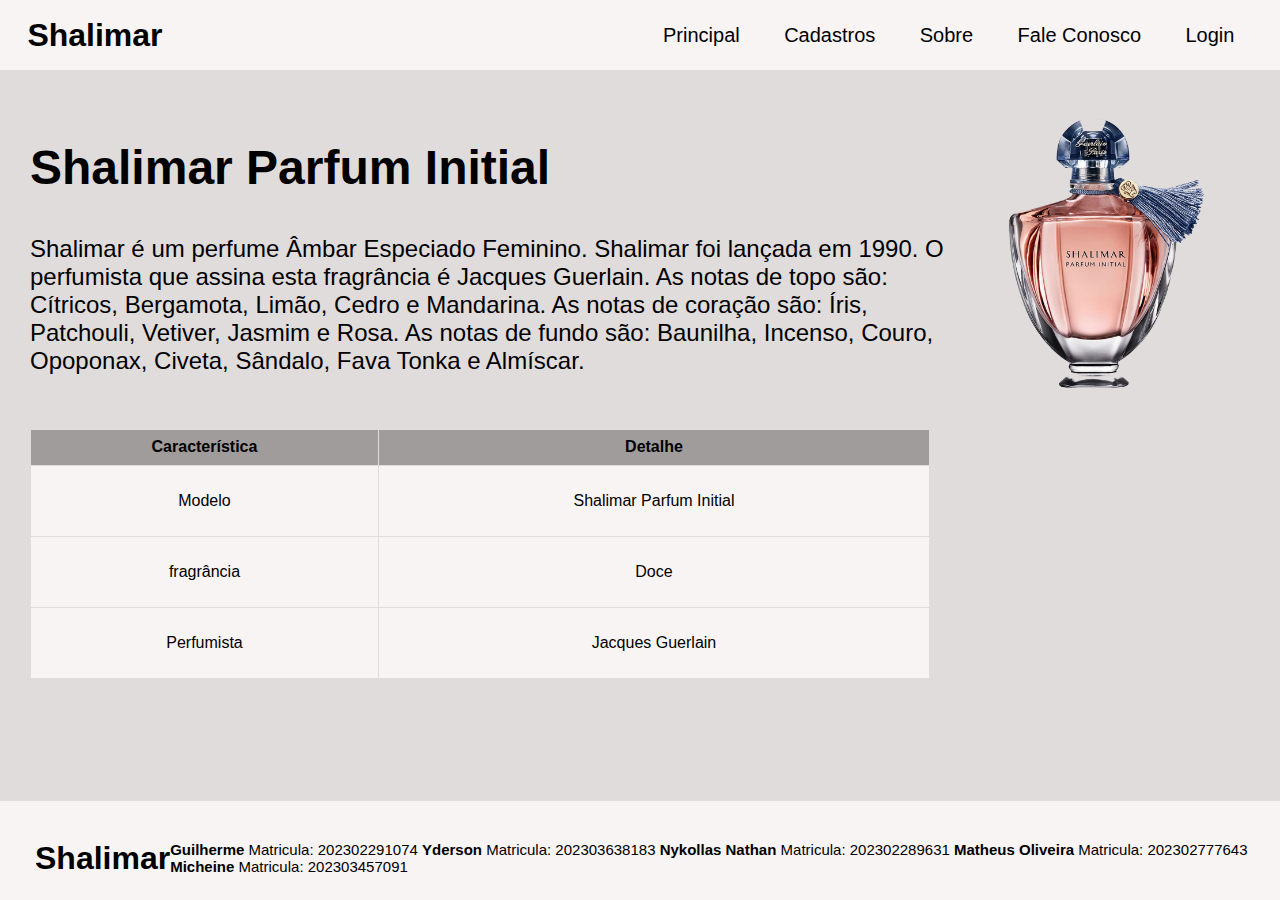
<file: index.html>
<!DOCTYPE html>

    <head>
        <meta charset="UTF-8">
        <title>Shalimar</title>
        <link rel="stylesheet" href="css/principal.css">
    </head>
        <body class="geral">
            <header class="com">
                <h1>Shalimar</h1> 
                <ul>
                    <a href="index.html"><li>Principal</li></a>
                    <a href="cadastro.html"><li>Cadastros</li></a>
                    <a href="sobre.html"><li>Sobre</li></a>
                    <a href="faleconosco.html"><li>Fale Conosco</li></a>
                    <a href="login.html"><li>Login</li></a>
                </ul>
            </header>
            <main>
                <section class="titulo">
                    <h2>Shalimar Parfum Initial</h2>
                    <p class="texto">
                        Shalimar  é um perfume Âmbar Especiado Feminino. 
                        Shalimar foi lançada em 1990. O perfumista que assina esta fragrância é Jacques Guerlain. 
                        As notas de topo são: Cítricos, Bergamota, Limão, Cedro e Mandarina. As notas de coração são: Íris, Patchouli, 
                        Vetiver, Jasmim e Rosa. As notas de fundo são: Baunilha, Incenso, Couro, Opoponax, Civeta, Sândalo, Fava Tonka e Almíscar.
                    </p>
                </section>
                    <img class="perfume" src="imagens/perf.png" alt="perfume rosa para divulgacão">
            </main>
            <table>
                <thead>
                    <tr>
                        <th>Característica</th>
                        <th>Detalhe</th>
                    </tr>
                </thead>
                <tbody>
                    <tr>
                        <td>Modelo</td>
                        <td>Shalimar Parfum Initial</td>
                    </tr>
                    <tr>
                        <td>fragrância</td>
                        <td>Doce</td>
                    </tr>
                    <tr>
                        <td>Perfumista</td>
                        <td>Jacques Guerlain</td>
                    </tr>
                </tbody>
            </table>
            <footer>
                <div class="divFooter">
                    <h1 class="titleHeader">Shalimar</h1>
                    <p class="pFooter"><b>Guilherme</b> Matricula: 202302291074    <b>Yderson </b>
                        Matricula: 202303638183 <b>Nykollas Nathan</b> Matricula: 202302289631 <b>Matheus Oliveira</b>
                         Matricula: 202302777643 <b>Micheine</b> Matricula: 202303457091</p>
            </div>
            </footer>
        </body>
</html>
</file>
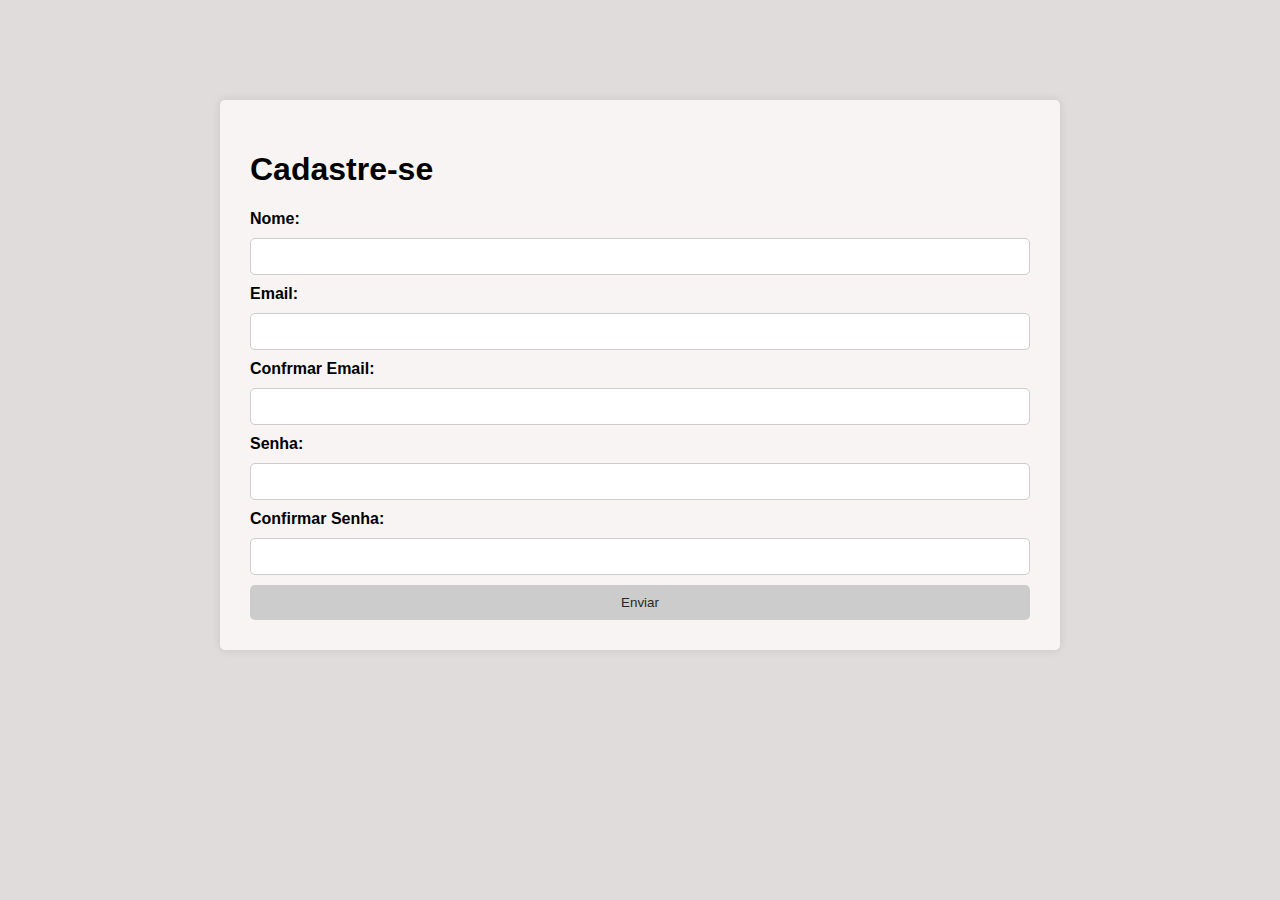
<file: cadastro.html>
<!DOCTYPE html>
<html lang="pt-br">
<head>
    <meta charset="UTF-8">
    <meta name="viewport" content="width=device-width, initial-scale=1.0">
    <link rel="stylesheet" href="/css/cadastro.css">
    <title>Fale Conosco - Shalimar</title>
</head>
<body>

    <div class="container">
        <main>
            <section class="contato">
                <h1>Cadastre-se</h1>
                <form id="contact-form" action="confirmacaocadastro.html">
                    <label for="nome">Nome:</label>
                    <input type="text" id="nome" name="nome" required>
                    <label for ="email">Email:</label>
                    <input type="email" id="email" name="email" required>
                    <label for ="email">Confrmar Email:</label>
                    <input type="email" id="email" name="email" required>
                    <label for ="password">Senha:</label>
                    <input type="password" id="email" name="email" required>
                    <label for ="password">Confirmar Senha:</label>
                    <input type="password" id="email" name="email" required>

                    
                    <button type="submit">Enviar</button>
                </form>
                
            </section>

        </main>
    </div>
</body>
</html>
</file>
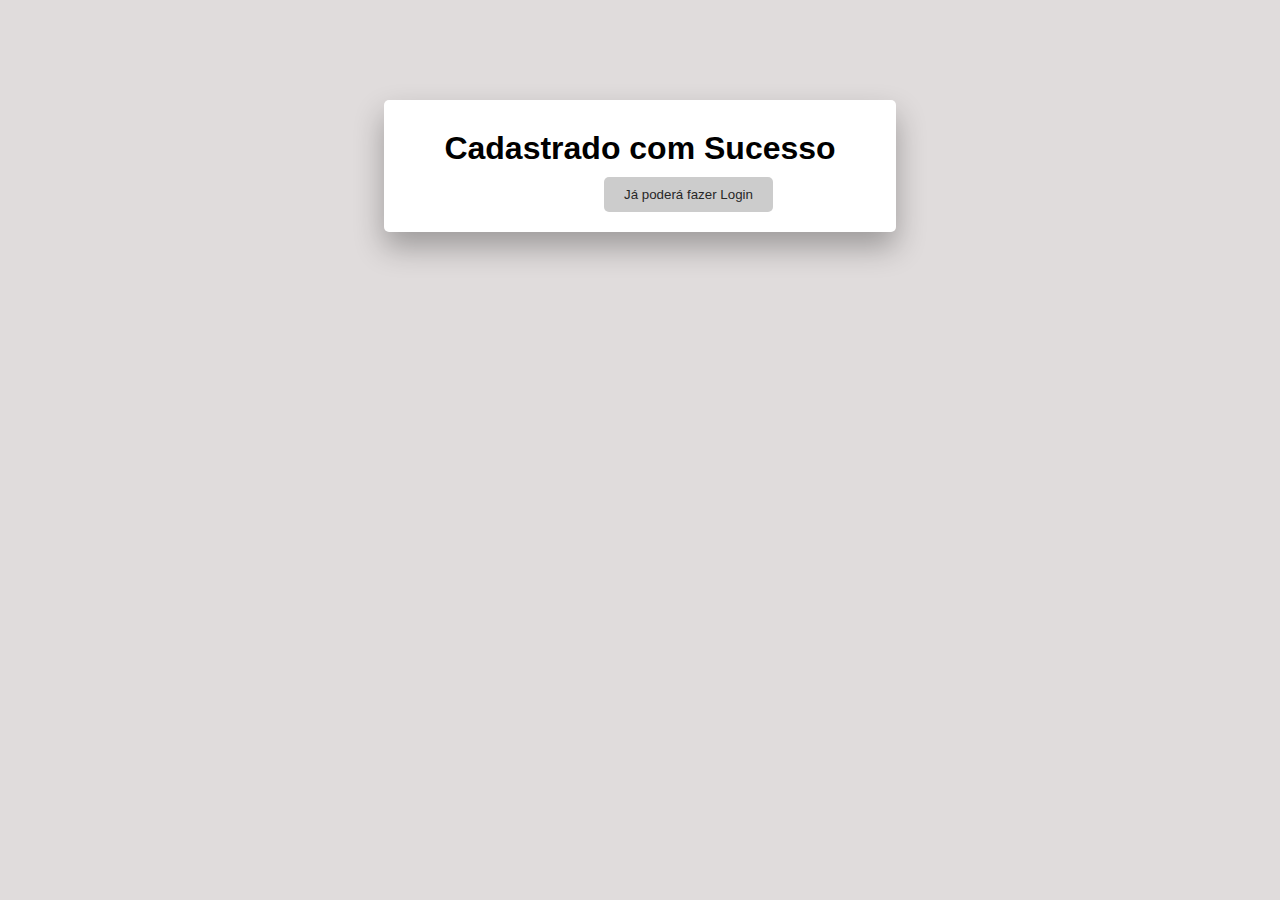
<file: confirmacaocadastro.html>
<!DOCTYPE html>
<html lang="pt-br">

    <head>
        <meta charset="UTF-8">
        <meta name="viewport" content="width=device-width, initial-scale=1.0">
        <link rel="stylesheet" href="css/confirmacaoCadastro.css">
        <link rel="preconnect" href="https://fonts.googleapis.com">
        <link rel="preconnect" href="https://fonts.gstatic.com" crossorigin>
        <link href="https: //fonts.googleapis.com/css2? family= Roboto:wght@100;400 & display=swap" rel="stylesheet">
        <title>Formulário de Contato</title>

    </head>

    <body>
        <div>
            <h1>Cadastrado com Sucesso</h1>
            <button><a href="login.html">Já poderá fazer Login</a></button>
        </div>
        
    </body>

</html>
</file>
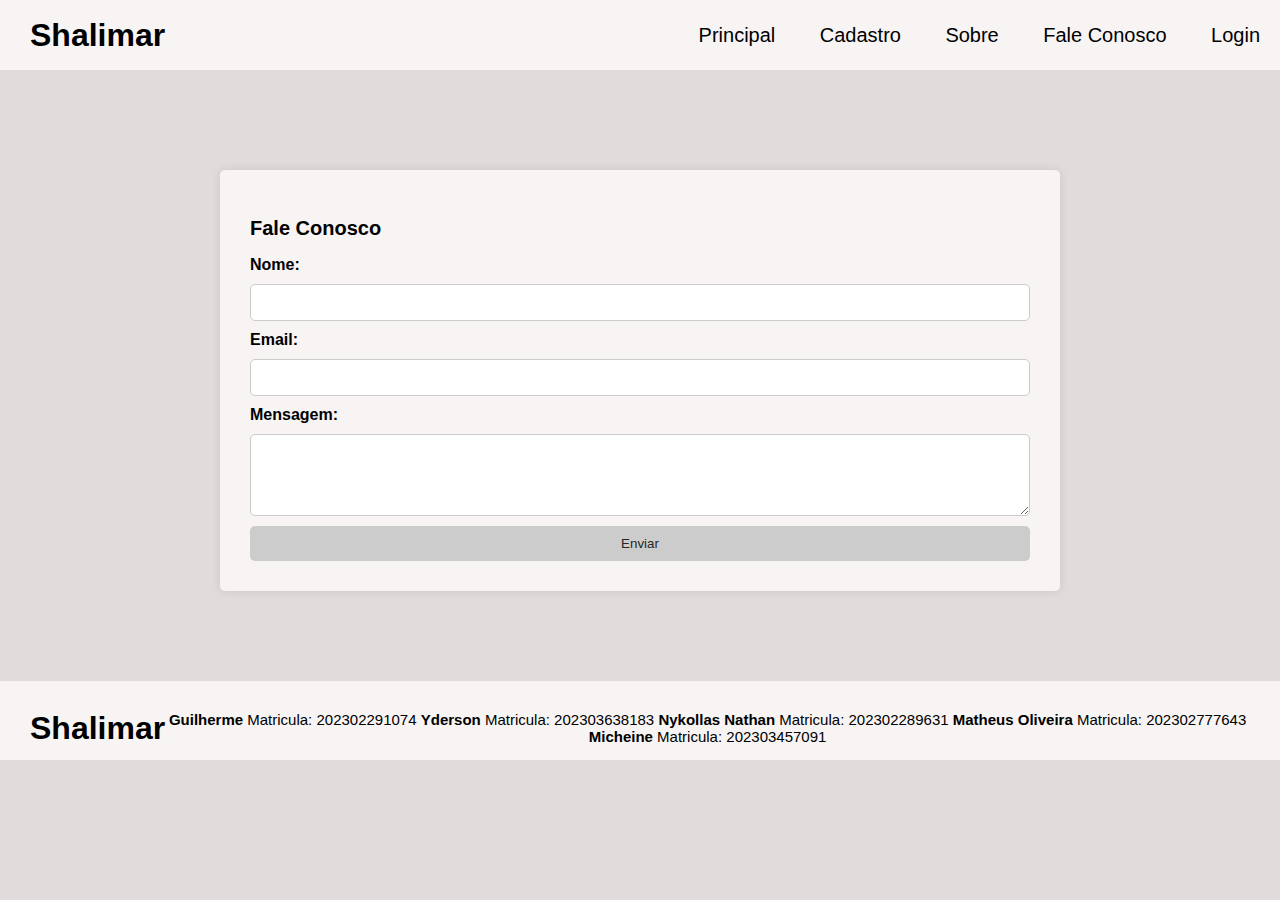
<file: faleconosco.html>
<!DOCTYPE html>
<html lang="pt-br">
<head>
    <meta charset="UTF-8">
    <meta name="viewport" content="width=device-width, initial-scale=1.0">
    <link rel="stylesheet" href="/css/faleconosco.css">
    <title>Fale Conosco - Shalimar</title>
</head>
<body>
    <header>
        <div id="com">
            <h1>Shalimar</h1>
        </div>    
        <ul>
            <a href="index.html"><li>Principal</li></a>
            <a href="cadastro.html"><li>Cadastro</li></a>
            <a href="sobre.html"><li>Sobre</li></a>
            <a href="faleconosco.html"><li>Fale Conosco</li></a>
            <a href="login.html"><li>Login</li></a>
        </ul>
    </header>

    <div class="container">
        <main>
            <section class="contato">
                <h2>Fale Conosco</h2>
                <form id="contact-form" action="obrigado.html">
                    <label for="nome">Nome:</label>
                    <input type="text" id="nome" name="nome" required>
                    
                    <label for ="email">Email:</label>
                    <input type="email" id="email" name="email" required>
                    
                    <label for="mensagem">Mensagem:</label>
                    <textarea id="mensagem" name="mensagem" rows="4" required></textarea>
                    
                    <button type="submit">Enviar</button>
                </form>
                
            </section>

        </main>
    </div>

    <footer>
        <div class="divFooter">
            <h1 class="titleHeader">Shalimar</h1>
        <p class="pFooter"><b>Guilherme</b> Matricula: 202302291074    <b>Yderson </b>
             Matricula: 202303638183 <b>Nykollas Nathan</b> Matricula: 202302289631 <b>Matheus Oliveira</b>
              Matricula: 202302777643 <b>Micheine</b> Matricula: 202303457091</p>
    </div>
    </footer>
</body>
</html>
</file>
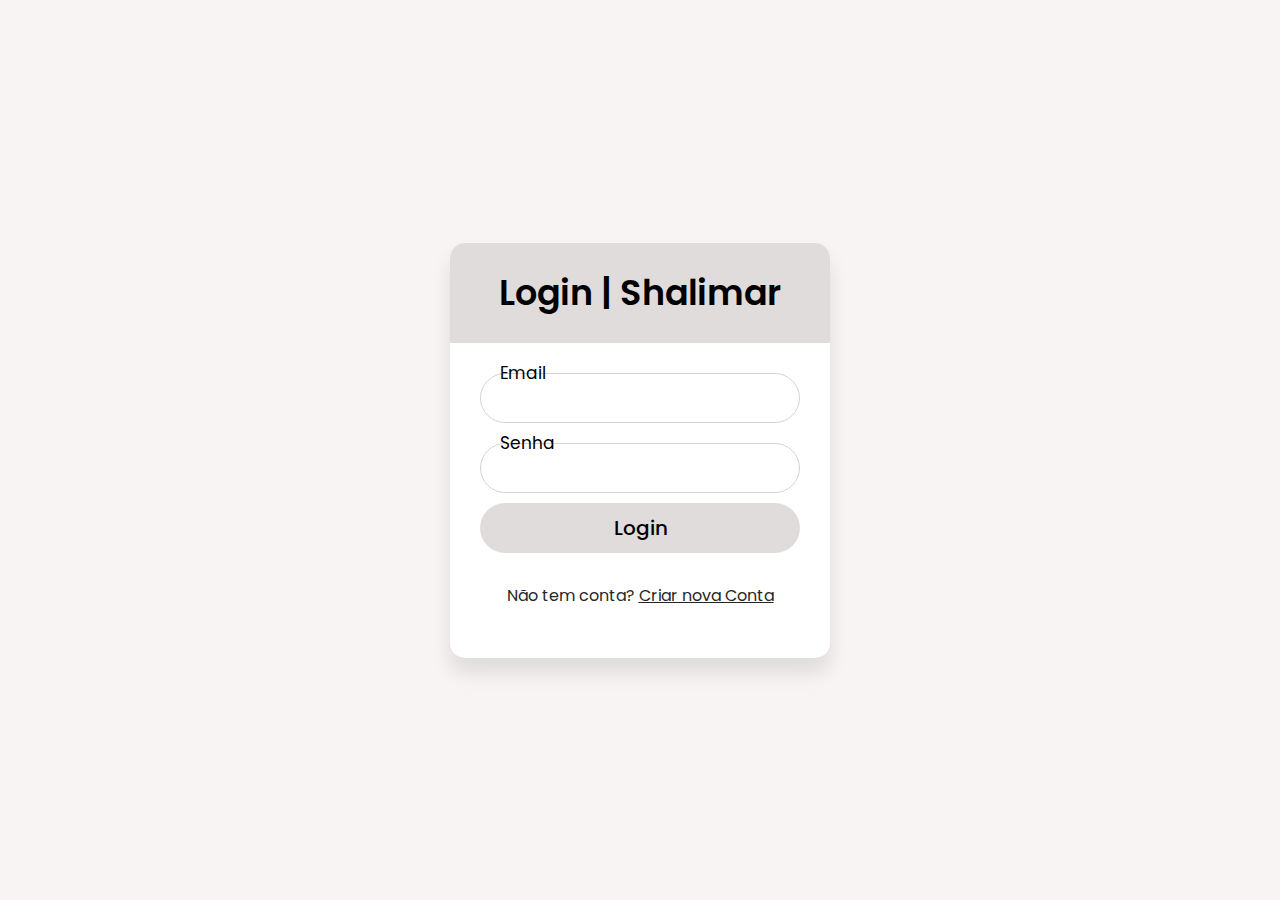
<file: login.html>
<!DOCTYPE html>
<html lang="pt-br" dir="ltr">
   <head>
      <meta charset="utf-8">
      <title>Login Faculdade</title>
      <link rel="stylesheet" href="css/login.css">
   </head>
   <body>
      <div class="wrapper">
         <div class="title">
            Login | Shalimar  
         </div>
         <form action="index.html">
            <div class="field">
               <input type="email" required>
               <label>Email</label>
            </div>
            <div class="field">
               <input type="password" required>
               <label>Senha</label>
            </div>
            <div class="field">
               <input type="submit" value="Login">
            </div>
            <div class="signup-link">
               Não tem conta? <a href="cadastro.html">Criar nova Conta</a>
            </div>
         </form>
      </div>
   </body>
</html>
</file>
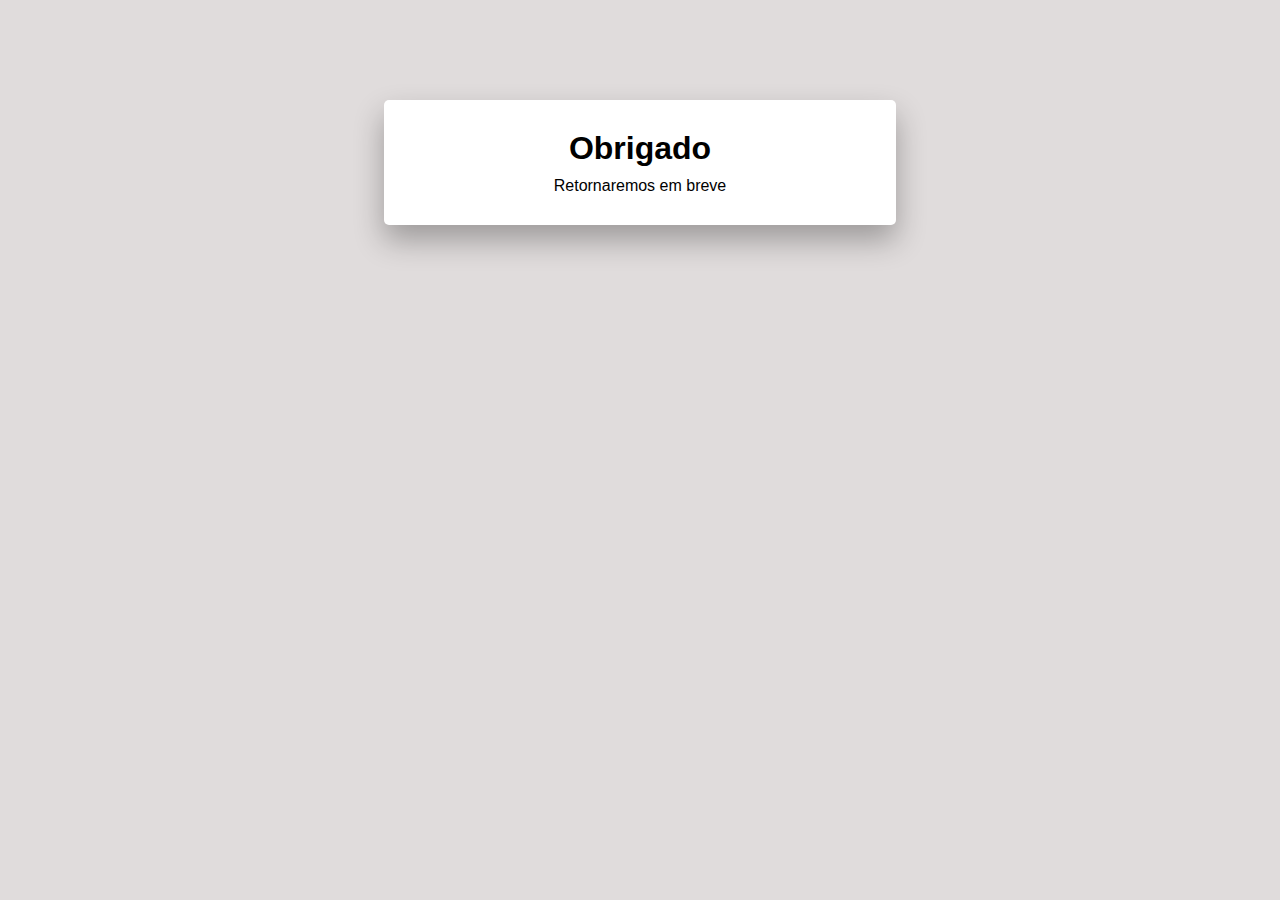
<file: obrigado.html>
<!DOCTYPE html>
<html lang="pt-br">

    <head>
        <meta charset="UTF-8">
        <meta name="viewport" content="width=device-width, initial-scale=1.0">
        <link rel="stylesheet" href="css/obrigado.css">
        <link rel="preconnect" href="https://fonts.googleapis.com">
        <link rel="preconnect" href="https://fonts.gstatic.com" crossorigin>
        <link href="https: //fonts.googleapis.com/css2? family= Roboto:wght@100;400 & display=swap" rel="stylesheet">
        <title>Formulário de Contato</title>

    </head>

    <body>
        <div>
            <h1>Obrigado</h1>
            <p>Retornaremos em breve</p>
        </div>
        
    </body>

</html>
</file>
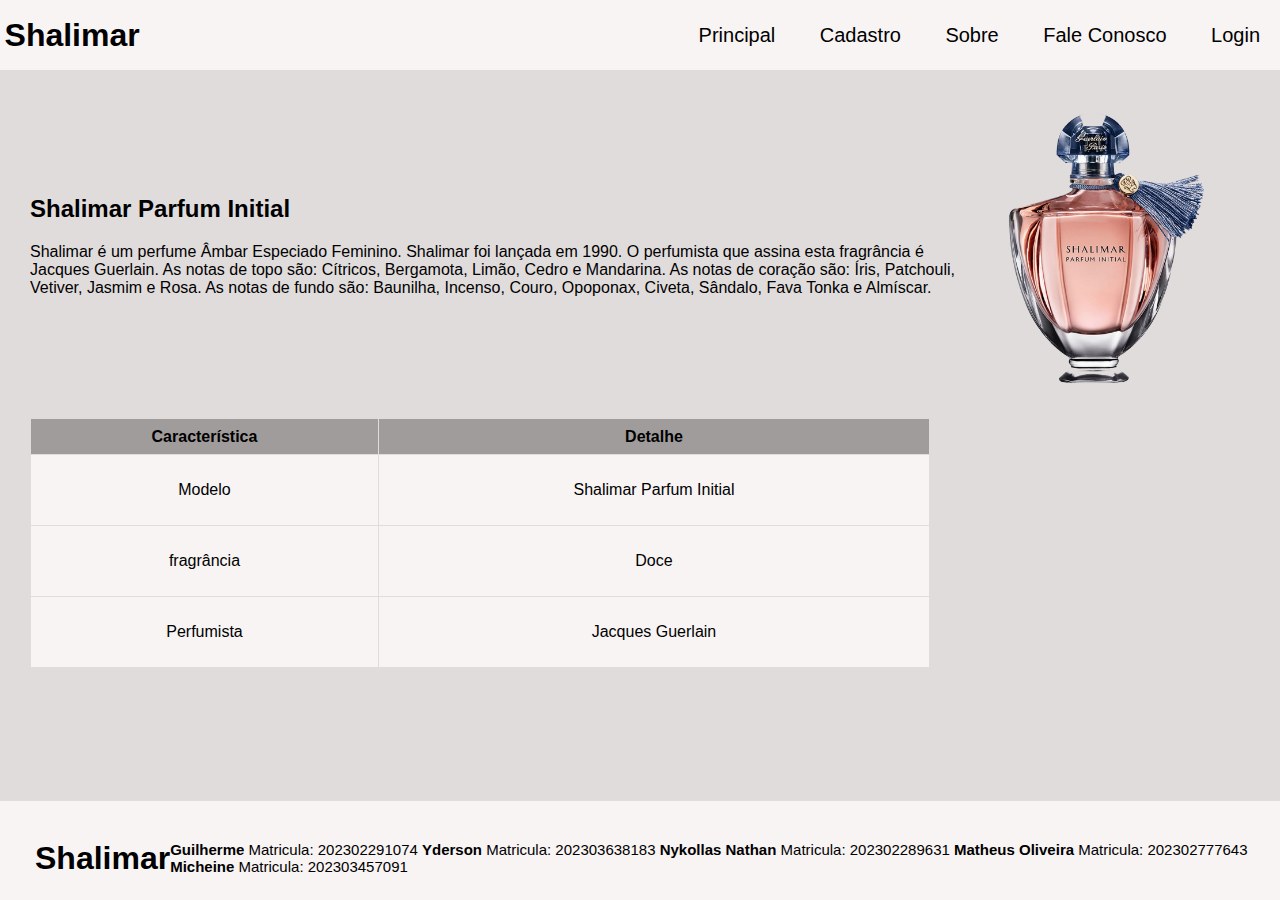
<file: principal.html>
<!DOCTYPE html>

    <head>
        <meta charset="UTF-8">
        <title>Shalimar</title>
        <link rel="stylesheet" href="./css/principal.css">
    </head>
        <body>
            <header>
                <div id="com">
                    <h1 href="principal.html">Shalimar</h1>
                </div>    
                <ul>
                    <a href="principal.html"><li>Principal</li></a>
                    <a href="cadastro.html"><li>Cadastro</li></a>
                    <a href="sobre.html"><li>Sobre</li></a>
                    <a href="faleconosco.html"><li>Fale Conosco</li></a>
                    <a href="login.html"><li>Login</li></a>
                </ul>
            </header>
            <main>
                <aside>
                    <h2>Shalimar Parfum Initial</h2>
                    <p>
                        Shalimar  é um perfume Âmbar Especiado Feminino. 
                        Shalimar foi lançada em 1990. O perfumista que assina esta fragrância é Jacques Guerlain. 
                        As notas de topo são: Cítricos, Bergamota, Limão, Cedro e Mandarina. As notas de coração são: Íris, Patchouli, 
                        Vetiver, Jasmim e Rosa. As notas de fundo são: Baunilha, Incenso, Couro, Opoponax, Civeta, Sândalo, Fava Tonka e Almíscar.
                    </p>
                </aside>
                <article>
                    <img src="imagens/perf.png" alt="perfume rosa para divulgacão" class="perfume">
                </article>
            </main>
            <table>
                <thead>
                    <tr>
                        <th>Característica</th>
                        <th>Detalhe</th>
                    </tr>
                </thead>
                <tbody>
                    <tr>
                        <td>Modelo</td>
                        <td>Shalimar Parfum Initial</td>
                    </tr>
                    <tr>
                        <td>fragrância</td>
                        <td>Doce</td>
                    </tr>
                    <tr>
                        <td>Perfumista</td>
                        <td>Jacques Guerlain</td>
                    </tr>
                </tbody>
            </table>
            <footer>
                <div class="divFooter">
                    <h1 class="titleHeader">Shalimar</h1>
                    <p class="pFooter"><b>Guilherme</b> Matricula: 202302291074    <b>Yderson </b>
                        Matricula: 202303638183 <b>Nykollas Nathan</b> Matricula: 202302289631 <b>Matheus Oliveira</b>
                         Matricula: 202302777643 <b>Micheine</b> Matricula: 202303457091</p>
            </div>
            </footer>
        </body>
</html>
</file>
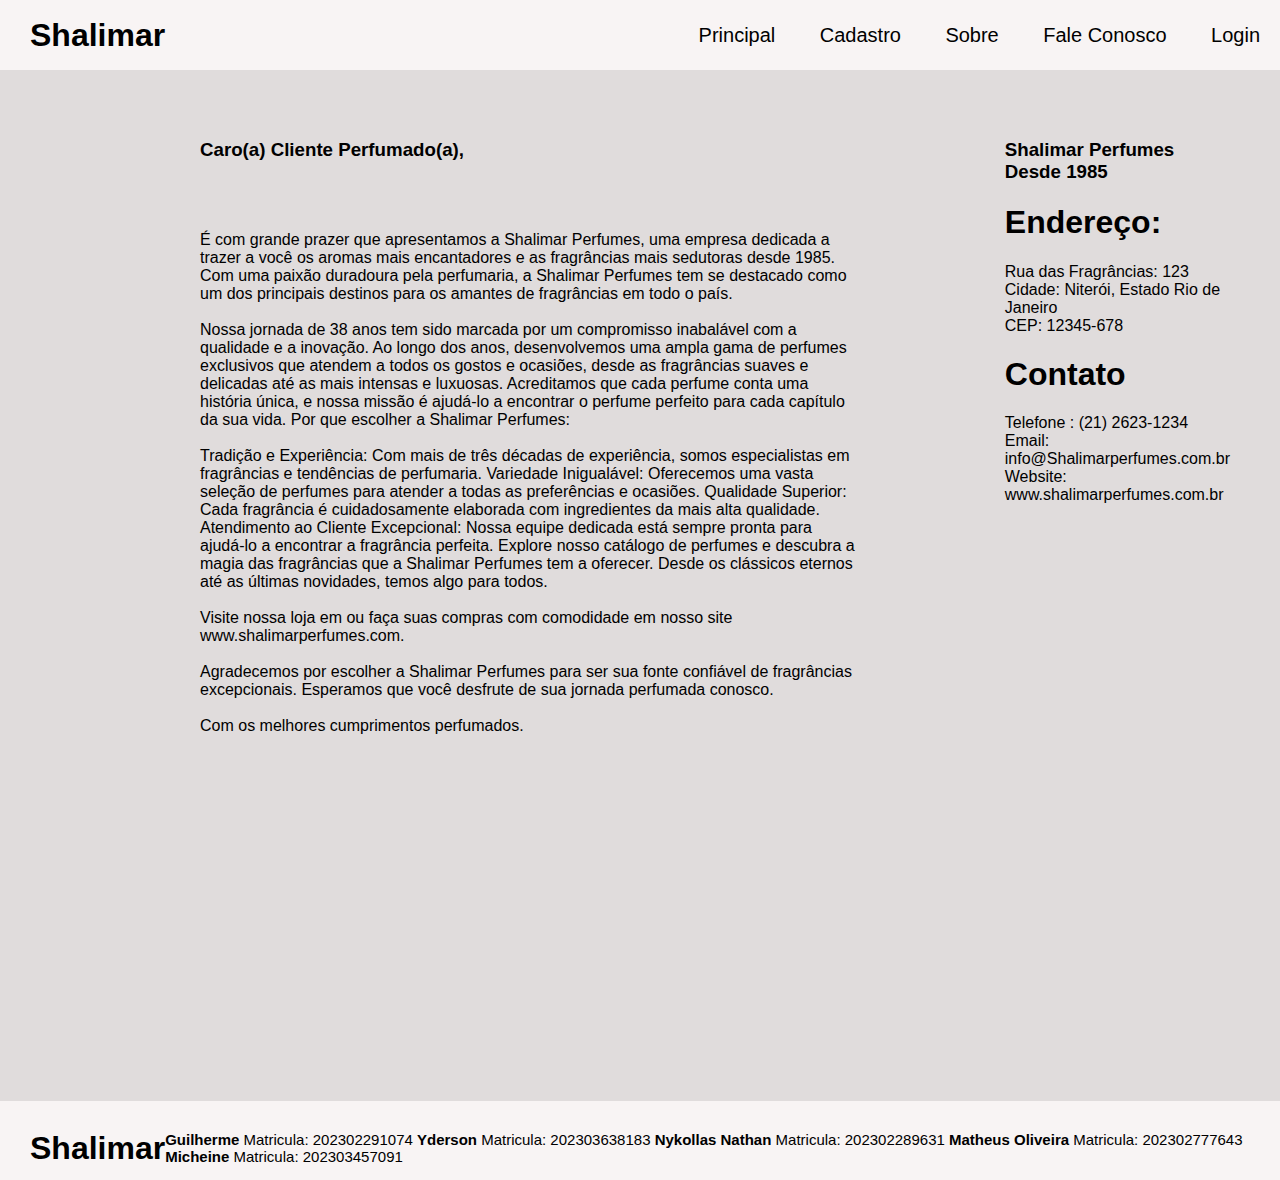
<file: sobre.html>
<!DOCTYPE html>

    <head>
        <meta charset="UTF-8">
        <title>Sobre</title>
        <link rel="stylesheet" href="./css/sobre.css">
    </head>
        <body>
            <header>
                    <h1>Shalimar</h1>   
                <ul>
                    <a href="index.html"><li>Principal</li></a>
                    <a href="cadastro.html"><li>Cadastro</li></a>
                    <a href="sobre.html"><li>Sobre</li></a>
                    <a href="faleconosco.html"><li>Fale Conosco</li></a>
                    <a href="login.html"><li>Login</li></a>
                </ul>
            </header>
            <main>
                <section>
                    <h3>Caro(a) Cliente Perfumado(a),</h3>  <br><br>

                    <p> É com grande prazer que apresentamos a Shalimar Perfumes, uma empresa dedicada a trazer
     a você os aromas mais encantadores e as fragrâncias mais sedutoras desde 1985. Com uma
    paixão duradoura pela perfumaria, a Shalimar Perfumes tem se destacado como um dos principais 
    destinos para os amantes de fragrâncias em todo o país. <br><br>
    Nossa jornada de 38 anos tem sido marcada por um compromisso inabalável com a qualidade e a
    inovação. Ao longo dos anos, desenvolvemos uma ampla gama de perfumes exclusivos que 
    atendem a todos os gostos e ocasiões, desde as fragrâncias suaves e delicadas até as mais 
    intensas e luxuosas. Acreditamos que cada perfume conta uma história única, e nossa missão é 
    ajudá-lo a encontrar o perfume perfeito para cada capítulo da sua vida. Por que escolher
    a Shalimar Perfumes: <br><br>
    Tradição e Experiência: Com mais de três décadas de experiência, somos especialistas em 
    fragrâncias e tendências de perfumaria.
    Variedade Inigualável: Oferecemos uma vasta seleção de perfumes para atender a todas as preferências
    e ocasiões.
    Qualidade Superior: Cada fragrância é cuidadosamente elaborada com ingredientes da mais alta qualidade.
    Atendimento ao Cliente Excepcional: Nossa equipe dedicada está sempre pronta para ajudá-lo a encontrar a fragrância perfeita.
    Explore nosso catálogo de perfumes e descubra a magia das fragrâncias que a Shalimar Perfumes tem a oferecer. Desde os clássicos 
    eternos até as últimas novidades, temos algo para todos. <br><br>
    Visite nossa loja em ou faça suas compras com comodidade em nosso site www.shalimarperfumes.com. <br><br>
    Agradecemos por escolher a Shalimar Perfumes para ser sua fonte confiável de fragrâncias excepcionais. 
    Esperamos que você desfrute de sua jornada perfumada conosco. <br><br>
    Com os melhores cumprimentos perfumados. <br> </p>

                </section>
                <aside>
                    <h3>Shalimar Perfumes <br>
                    Desde 1985</h3>
                    <h1>Endereço:</h1>
                    <p>Rua das Fragrâncias: 123<br>
                    Cidade: Niterói, Estado Rio de Janeiro<br>
                    CEP: 12345-678<br></p>
                    <h1>Contato</h1>
                    <p>Telefone : (21) 2623-1234 <br>
                       Email: info@Shalimarperfumes.com.br <br>
                       Website: www.shalimarperfumes.com.br</p>
                </section>
            </main>
            <footer>
                <div class="divFooter">
                    <h1 class="titleHeader">Shalimar</h1>
                    <p class="pFooter"><b>Guilherme</b> Matricula: 202302291074    <b>Yderson </b>
                        Matricula: 202303638183 <b>Nykollas Nathan</b> Matricula: 202302289631 <b>Matheus Oliveira</b>
                         Matricula: 202302777643 <b>Micheine</b> Matricula: 202303457091</p>
            </div>
            </footer>
        </body>
</html>
</file>
<file: css/principal.css>
@media (max-width: 1200px) {
    .princi{
        padding: 5%;
        flex-direction: column-reverse;
    }
    header{
        justify-content: center;
    }   
    .perfume{
        width: 22rem;
      }
}


:root{
    --cor-primaria: #e0dcdc;
    --cor-secundaria: #000000;
    --cor-terciaria: #b55ec0;
    --cor-quartenaria: #a09c9c;
    --cor-quinquenaria: #f8f4f4;
}


body{
    background-color: var(--cor-primaria);
    color: var(--cor-secundaria);
    font-family: Arial, Helvetica, sans-serif;
    max-width: 100vw;
    margin: 0;
    
}

header{
    background-color: var(--cor-quinquenaria);
    width: 100%;
    height: 70px;
    display: flex;
    flex-direction: row;
    justify-content: space-between;
    align-items: center;
    font-weight: 500px;
}

.com ul{
    flex-direction: column;
    font-weight: 1200px;
    padding: 2%;
}

header h1{
    margin-left: 1.8px;
    font-weight: 900;
    font-family: Arial, Helvetica, sans-serif;
    padding: 2%;
}

.titulo{
    font-size: 2rem;
    font-family: 'Krona One', sans-serif;
  }

.texto {
    color: var(--cor-secundaria);
    font-size: 1.5rem;
}

li{
    display: inline-block;
    margin: 20px;
    font-size: 20px;
}

main{
    margin: 30px;
    display: flex;
    flex-direction: row;
    align-items: center;
}

p{
    font-size: 20vmax, 10vmin;
    font-family: Arial, Helvetica, sans-serif;
}

a{
    color: var(--cor-secundaria);
} 

footer{
    width: 100%;
    background-color:var(--cor-quinquenaria);
    font-family: Arial, Helvetica, sans-serif;
    position: fixed;
    margin: 80px 0 0;
    padding: 10px 5px;
    bottom: 0;
}

.conte{
    display: flex;
    align-items: center;
    justify-content: center;
    flex-direction: column; 
    text-align: center;
}
a:hover{
    color: var(--cor-terciaria);
}
table{
    border-spacing: 1px;
    border-collapse: separate; 
    width: 900px;
    height: 250px;
    margin-left: 30px;
    margin-bottom: 50px;
}
tr{
    background-color: var(--cor-quartenaria);
    height: 35px;
}
td{
    padding: 5px;
    text-align: center;
    background-color: var(--cor-quinquenaria);
}

.perfume {
    width: 18rem;
    display: flex;
    
}
.pFooter{
    margin-top: 30px;
    font-size: 15px;
    margin-right: 30px;
}
.divFooter{
    align-items: center;
    display: flex;
    justify-content: space-between;
}
.divFooter h1 {
    margin: 0;
    margin-top: 15px;
    margin-left: 30px;
}
</file>
<file: css/cadastro.css>
body {
    background-color: #e0dcdc; 
    font-family: Arial, sans-serif;
    margin: 0;
    padding: 0;
    display: flex;
    flex-direction: column;
    align-items: center;
    text-align: center;
    min-height: 100vh;
}

header{
    background-color: #f8f4f4;
    width: 100%;
    height: 70px;
    display: flex;
    flex-direction: row;
    justify-content: space-between;
    align-items: center;
    font-weight: 500px;
}
#com{
    flex-direction: column;
    font-weight: 1200px;
}
a{
    color: black;
}

header h1{
    margin-left: 30px;
    font-weight: 900;
    font-family: Arial, Helvetica, sans-serif;
}
aside h2{
    font-size: 60px;
    flex-direction: row;
    margin-top: 70px;
    color: black;
}

li{
    display: inline-block;
    margin: 20px;
    font-size: 20px;
}

.container {
    background-color: #f8f4f4; 
    border-radius: 5px;
    box-shadow: 0 0 10px rgba(0, 0, 0, 0.1);
    max-width: 800px;
    width: 100%;
    margin-top: 100px;
    padding: 20px;
    text-align: left;
}

main {
    padding: 10px;
}

.contato h2 {
    font-size: 20px;
}

form {
    display: flex;
    flex-direction: column;
    gap: 10px;
}

label {
    font-weight: bold;
}

input,
textarea {
    padding: 10px;
    border: 1px solid #ccc;
    border-radius: 5px;
}

button {
    background-color: #ccc;
    color: #272727;
    padding: 10px 20px;
    border: none;
    border-radius: 5px;
    cursor: pointer;
}

button:hover {
    background-color: #747070;
}

footer{
    width: 100%;
    height: 70px;
    background-color: #f8f4f4;
    font-family: Arial, Helvetica, sans-serif;
    bottom: 10;
    left: 0;
    right: 0;
    margin-top: 90px;
    height: auto;
}
.pFooter{
    margin-top: 30px;
    font-size: 15px;
    margin-right: 30px;
}
.divFooter{
    align-items: center;
    display: flex;
    justify-content: space-between;
}
.divFooter h1 {
    margin: 0;
    margin-top: 15px;
    margin-left: 30px;
}
</file>
<file: css/confirmacaoCadastro.css>
* {
    margin: 0;
    padding: 0;
    box-sizing: border-box;
    outline: none;
    font-family: 'Roboto', sans-serif;
    }

    body{
        background-color: #e0dcdc;
        color: black;
        font-family: Arial, Helvetica, sans-serif;
        max-width: 100vw;
        margin: 0;  
        display: flex;
        
    }

    form ,div {
        width: 40%;
        min-width:350px;
        background-color: white;
        border-radius: 5px;
        box-shadow: 0 15px 30px rgba(0,0,0, 0.3);
        margin: 100px auto;
        padding: 20px;
    }

    input , textarea {
        min-width: 320px;
        display: block;
        margin: 0 auto;
        border-radius: 5px;
        border: 1px solid #c1c1c1 ;
        margin-top: 20px;
        height: 40px;
        padding-left:10px ;
    }
     
    textarea{
        height: 200px;
        padding-top: 10px;
    }

    h1 , p{
        text-align: center;
        margin: 10px;
        color: rgb(0, 0, 0);
    }
    button {
        background-color: #ccc;
        color: #272727;
        padding: 10px 20px;
        border: none;
        border-radius: 5px;
        cursor: pointer;
        margin-left: 200px;
    }
    a {
        text-decoration: none;
        color: #272727;
    }
</file>
<file: css/faleconosco.css>
body {
    background-color: #e0dcdc; 
    font-family: Arial, sans-serif;
    margin: 0;
    padding: 0;
    display: flex;
    flex-direction: column;
    align-items: center;
    text-align: center;
    min-height: 100vh;
}

header{
    background-color: #f8f4f4;
    width: 100%;
    height: 70px;
    display: flex;
    flex-direction: row;
    justify-content: space-between;
    align-items: center;
    font-weight: 500px;
}
#com{
    flex-direction: column;
    font-weight: 1200px;
}
a{
    color: black;
}

header h1{
    margin-left: 30px;
    font-weight: 900;
    font-family: Arial, Helvetica, sans-serif;
}
aside h2{
    font-size: 60px;
    flex-direction: row;
    margin-top: 70px;
    color: black;
}

li{
    display: inline-block;
    margin: 20px;
    font-size: 20px;
}

.container {
    background-color: #f8f4f4; 
    border-radius: 5px;
    box-shadow: 0 0 10px rgba(0, 0, 0, 0.1);
    max-width: 800px;
    width: 100%;
    margin-top: 100px;
    padding: 20px;
    text-align: left;
}

main {
    padding: 10px;
}

.contato h2 {
    font-size: 20px;
}

form {
    display: flex;
    flex-direction: column;
    gap: 10px;
}

label {
    font-weight: bold;
}

input,
textarea {
    padding: 10px;
    border: 1px solid #ccc;
    border-radius: 5px;
}

button {
    background-color: #ccc;
    color: #272727;
    padding: 10px 20px;
    border: none;
    border-radius: 5px;
    cursor: pointer;
}

button:hover {
    background-color: #747070;
}

footer{
    width: 100%;
    height: 70px;
    background-color: #f8f4f4;
    font-family: Arial, Helvetica, sans-serif;
    bottom: 10;
    left: 0;
    right: 0;
    margin-top: 90px;
    height: auto;
}
.pFooter{
    margin-top: 30px;
    font-size: 15px;
    margin-right: 30px;
}
.divFooter{
    align-items: center;
    display: flex;
    justify-content: space-between;
}
.divFooter h1 {
    margin: 0;
    margin-top: 15px;
    margin-left: 30px;
}
</file>
<file: css/login.css>
@import url('https://fonts.googleapis.com/css?family=Poppins:400,500,600,700&display=swap');
*{
  margin: 0;
  padding: 0;
  box-sizing: border-box;
  font-family: 'Poppins', sans-serif;
}
html,body{
  display: grid;
  height: 100%;
  width: 100%;
  place-items: center;
  background: #f8f4f4;
}
::selection{
  background:black;
  color: #fff;
}
.wrapper{
  width: 380px;
  background: #fff;
  border-radius: 15px;
  box-shadow: 0px 15px 20px rgba(0,0,0,0.1);
}
.wrapper .title{
  font-size: 35px;
  font-weight: 600;
  text-align: center;
  line-height: 100px;
  color: black;
  user-select: none;
  border-radius: 15px 15px 0 0;
  background: #e0dcdc;
}
.wrapper form{
  padding: 10px 30px 50px 30px;
}
.wrapper form .field{
  height: 50px;
  width: 100%;
  margin-top: 20px;
  position: relative;
}
.wrapper form .field input{
  height: 100%;
  width: 100%;
  outline: none;
  font-size: 17px;
  padding-left: 20px;
  border: 1px solid lightgrey;
  border-radius: 25px;
  transition: all 0.3s ease;
}
.wrapper form .field input:focus,
form .field input:valid{
  border-color: black;
}
.wrapper form .field label{
  position: absolute;
  top: 0%;
  left: 20px;
  color: black;
  font-weight: 400;
  font-size: 17px;
  pointer-events: none;
  transform: translateY(-50%);
  transition: all 0.3s ease;
}
form .field input:focus ~ label,
form .field input:valid ~ label{
  top: 0%;
  font-size: 16px;
  color: black;
  background: #fff;
  transform: translateY(-50%);
}
form .field input[type="submit"]{
  color: black;
  border: none;
  padding-left: 0;
  margin-top: -10px;
  font-size: 20px;
  font-weight: 500;
  cursor: pointer;
  background: #e0dcdc;
  transition: all 0.3s ease;
}
form .field input[type="submit"]:active{
  transform: scale(0.95);
}
form .signup-link{
  color: #262626;
  margin-top: 20px;
  text-align: center;
}
a {
  color: #262626;
}
</file>
<file: css/obrigado.css>
* {
    margin: 0;
    padding: 0;
    box-sizing: border-box;
    outline: none;
    font-family: 'Roboto', sans-serif;
    }

    body{
        background-color: #e0dcdc;
        color: black;
        font-family: Arial, Helvetica, sans-serif;
        max-width: 100vw;
        margin: 0;  
        
    }

    form ,div {
        width: 40%;
        min-width:350px;
        background-color: white;
        border-radius: 5px;
        box-shadow: 0 15px 30px rgba(0,0,0, 0.3);
        margin: 100px auto;
        padding: 20px;
    }

    input , textarea {
        min-width: 320px;
        display: block;
        margin: 0 auto;
        border-radius: 5px;
        border: 1px solid #c1c1c1 ;
        margin-top: 20px;
        height: 40px;
        padding-left:10px ;
    }
     
    textarea{
        height: 200px;
        padding-top: 10px;
    }

    h1 , p{
        text-align: center;
        margin: 10px;
        color: rgb(0, 0, 0);
    }
</file>
<file: css/sobre.css>
body{
    background-color: #e0dcdc;
    color: black;
    font-family: Arial, Helvetica, sans-serif;
    max-width: 1800px;
    margin: 0;
}

header{
    background-color: #f8f4f4;
    width: 100%;
    height: 70px;
    display: flex;
    flex-direction: row;
    justify-content: space-between;
    align-items: center;
    font-weight: 500px;
}

header h1{
    margin-left: 30px;
    font-weight: 900;
    font-family: Arial, Helvetica, sans-serif;
}

li{
    display: inline-block;
    margin: 20px;
    font-size: 20px;
}

main{
    margin: 50px;
    margin-top: 50px;
    display: flex;
    flex-direction: row;
}

aside {
    margin-left: 150px;
}
section {
    margin-left: 150px;
}
a{
    color: black;
}

footer{
    width: 100%;
    height: 70px;
    background-color: #f8f4f4;
    font-family: Arial, Helvetica, sans-serif;
    position: absolute;
    bottom: 10;
    left: 0;
    right: 0;
    margin-top: 300px;
    height: auto;
}

.pFooter{
    margin-top: 30px;
    font-size: 15px;
    margin-right: 30px;
}
.divFooter{
    align-items: center;
    display: flex;
    justify-content: space-between;
}
.divFooter h1 {
    margin: 0;
    margin-top: 15px;
    margin-left: 30px;
}
</file>
